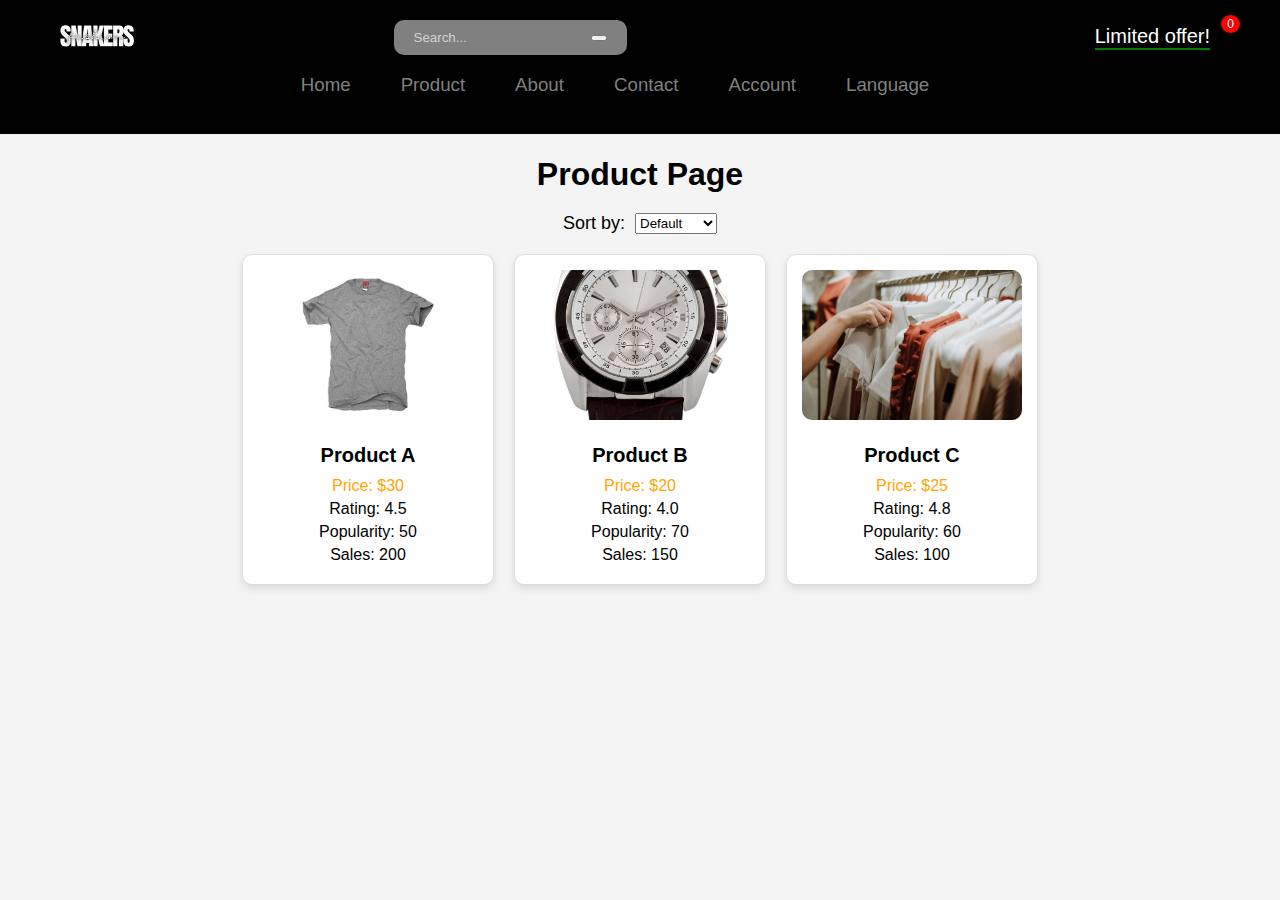
<file: products.html>
<!DOCTYPE html>
<html lang="en">
<head>
    <meta charset="UTF-8">
    <meta name="viewport" content="width=device-width, initial-scale=1.0">
    <title>Product Page</title>
    <link rel="stylesheet" href="styless.css">
    <style>
        body {
            font-family: "Lato", sans-serif;
            padding: 0px;
            margin: 0;
            background-color: #f4f4f4;
        }

        h1 {
            text-align: center;
            margin-bottom: 20px;
        }

        .sort-container {
            display: flex;
            justify-content: center;
            margin-bottom: 20px;
        }

        .sort-container label {
            margin-right: 10px;
            font-size: 18px;
        }

        .product-container {
            display: flex;
            flex-wrap: wrap;
            gap: 20px;
            justify-content: center;
        }

        .product-item {
            border: 1px solid #ddd;
            border-radius: 10px;
            padding: 15px;
            text-align: center;
            width: 220px;
            background-color: white;
            box-shadow: 0 4px 8px rgba(0, 0, 0, 0.1);
        }

        .product-item img {
            width: 100%;
            height: 150px;
            object-fit: cover;
            border-radius: 10px;
            margin-bottom: 10px;
        }

        .product-item h3 {
            font-size: 20px;
            margin: 10px 0;
        }

        .product-item p {
            margin: 5px 0;
        }
    </style>
</head>
<body>
    <nav>
        <div class="navtop">
            <div class="navItem logo">
                <img src="img/fashion (3).png" width="100" alt="Logo">
            </div>
            <div class="navItem search-container">
                <div class="search">
                    <input type="text" placeholder="Search..." class="searchInput">
                    <button type="submit"><i class="fa fa-search" name="search"></i></button>
                </div>
            </div>
            <div class="navItem limitedoffer-container">
                <span class="limitedoffer">Limited offer!</span>
                <div class="cart-icon">
                    <i class="fa fa-shopping-cart"></i>
                    <span class="cart-count">0</span>
                </div>
            </div>
        </div>
        <div class="navBottom">
            <a href="index.html"><h3 class="menuItem">Home</h3></a>
            <a href="checking.html"><h3 class="menuItem">Product</h3></a>
            <h3 class="menuItem">About</h3>
            <h3 class="menuItem">Contact</h3>
            <h3 class="menuItem">Account</h3>
            <h3 class="menuItem">Language
                <div class="dropdown">
                    <a href="#">English</a>
                    <a href="#">Urdu</a>
                </div>
            </h3>
        </div>
    </nav>
    <div class="container">
    <h1>Product Page</h1>
    <div class="sort-container">
        <label for="sort">Sort by:</label>
        <select id="sort" onchange="sortProducts()">
            <option value="default">Default</option>
            <option value="price">Price</option>
            <option value="popularity">Popularity</option>
            <option value="rating">Rating</option>
            <option value="sales">Sales</option>
        </select>
    </div>
    <div class="product-container" id="product-container">
        <div class="product-item" data-default="1" data-price="30" data-popularity="50" data-rating="4.5" data-sales="200">
            <img src="img/image19.jpg" alt="Product A">
            <h3>Product A</h3>
            <p>Price: $30</p>
            <p>Rating: 4.5</p>
            <p>Popularity: 50</p>
            <p>Sales: 200</p>
        </div>
        <div class="product-item" data-default="2" data-price="20" data-popularity="70" data-rating="4.0" data-sales="150">
            <img src="img/image14jpg-removebg-preview.png" alt="Product B">
            <h3>Product B</h3>
            <p>Price: $20</p>
            <p>Rating: 4.0</p>
            <p>Popularity: 70</p>
            <p>Sales: 150</p>
        </div>
        <div class="product-item" data-default="3" data-price="25" data-popularity="60" data-rating="4.8" data-sales="100">
            <img src="img/image17.jpg" alt="Product C">
            <h3>Product C</h3>
            <p>Price: $25</p>
            <p>Rating: 4.8</p>
            <p>Popularity: 60</p>
            <p>Sales: 100</p>
        </div>
    </div>
</div>
    <script>
        function sortProducts() {
            const sortBy = document.getElementById('sort').value;
            const container = document.getElementById('product-container');
            const products = Array.from(container.getElementsByClassName('product-item'));

            products.sort((a, b) => {
                const aValue = a.getAttribute(`data-${sortBy}`);
                const bValue = b.getAttribute(`data-${sortBy}`);

                if (sortBy === 'name') {
                    return aValue.localeCompare(bValue);
                } else {
                    return parseFloat(aValue) - parseFloat(bValue);
                }
            });

            container.innerHTML = '';
            products.forEach(product => container.appendChild(product));
        }
    </script>
</body>
</html>
</file>
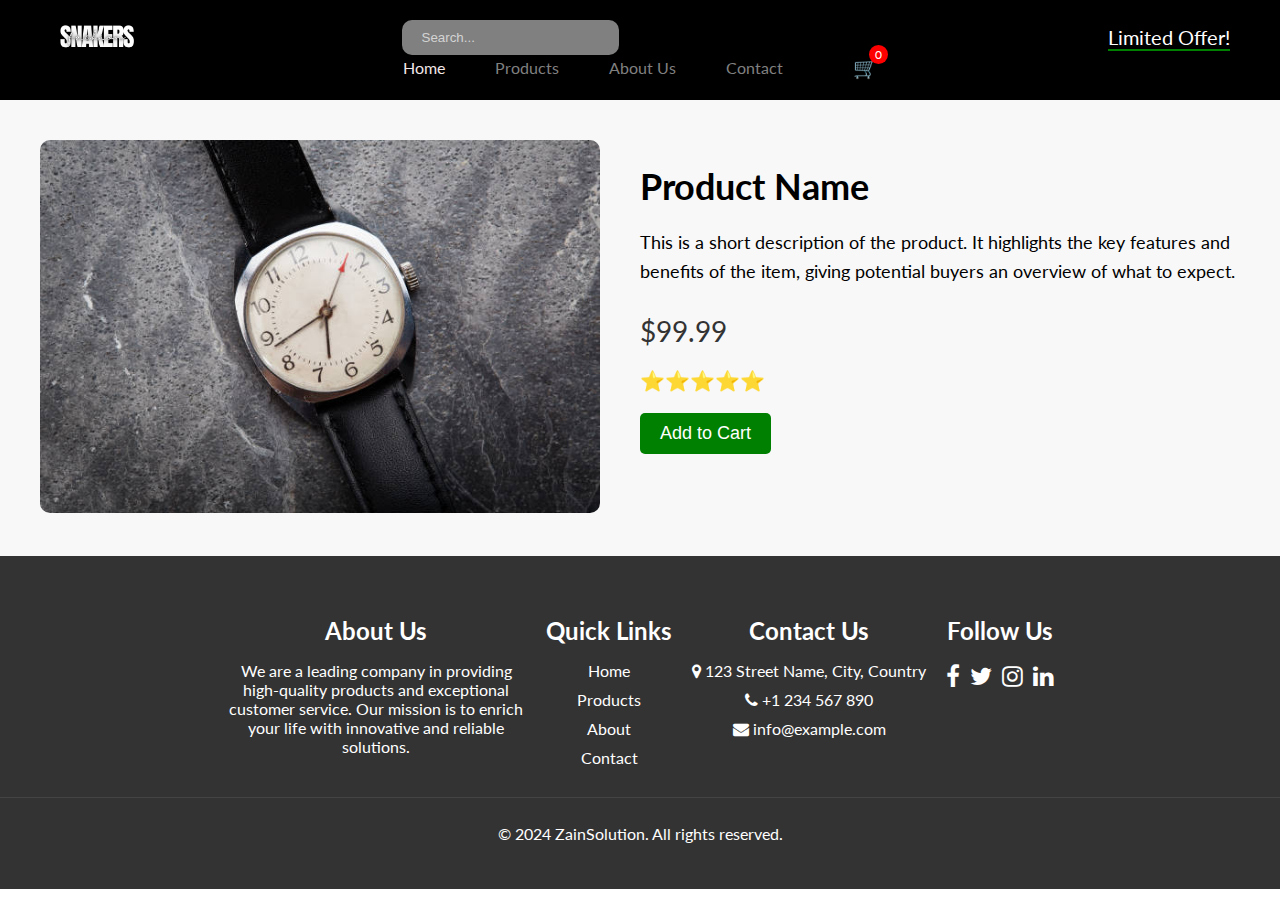
<file: productpages/product.html>
<!DOCTYPE html>
<html lang="en">
<head>
    <meta charset="UTF-8">
    <meta name="viewport" content="width=device-width, initial-scale=1.0">
    <link rel="preconnect" href="https://fonts.googleapis.com">
    <link rel="preconnect" href="https://fonts.gstatic.com" crossorigin>
    <link href="https://fonts.googleapis.com/css2?family=Lato:ital,wght@0,100;0,300;0,400;0,700;0,900;1,100;1,300;1,400;1,700;1,900&display=swap" rel="stylesheet">
    <link rel="stylesheet" href="https://cdnjs.cloudflare.com/ajax/libs/font-awesome/4.7.0/css/font-awesome.min.css">
    <title>Product Page</title>
    <link rel="stylesheet" href="../styless.css">
    <link rel="stylesheet" href="../productcss.css">
</head>
<body>
    <!-- Navigation -->
    <nav>
        <div class="navtop">
            <div class="navItem logo">
                <img src="../img/fashion (3).png" alt="Logo">
            </div>
            <div class="navItem search-container">
                <div class="search">
                    <input type="text" class="searchInput" placeholder="Search...">
                </div>
            </div>
            <div class="navItem limitedoffer-container">
                <span class="limitedoffer">Limited Offer!</span>
            </div>
        </div>
        <div class="navBottom">
            <div class="menuItem"><a href="../index.html"  >Home</a></div>
            <div class="menuItem">Products
                <div class="dropdown">
                    <a href="#">Category 1</a>
                    <a href="#">Category 2</a>
                </div>
            </div>
            <div class="menuItem">About Us</div>
            <div class="menuItem">Contact</div>
            <div class="cart-icon">
                <span class="cart-count">0</span>
                🛒
            </div>
        </div>
    </nav>

    <!-- Product Details Section -->
    <section class="product-details">
        <div class="product-container">
            <!-- Product Image -->
            <div class="product-image">
                <img src="../img/watch.jpg" alt="Product Name">
            </div>

            <!-- Product Information -->
            <div class="product-info">
                <h1 class="product-name">Product Name</h1>
                <p class="product-description">This is a short description of the product. It highlights the key features and benefits of the item, giving potential buyers an overview of what to expect.</p>
                <p class="product-price">$99.99</p>
                <div class="product-rating">
                    <span class="rating-star">⭐⭐⭐⭐⭐</span> <!-- Example star rating -->
                </div>
                <button class="add-to-cart">Add to Cart</button>
            </div>
        </div>
    </section>

    <!-- Footer Section -->
    <footer>
        <div class="footer-content">
            <div class="footer-section about">
                <h2>About Us</h2>
                <p>We are a leading company in providing high-quality products and exceptional customer service. Our mission is to enrich your life with innovative and reliable solutions.</p>
            </div>
            <div class="footer-section links">
                <h2>Quick Links</h2>
                <ul>
                    <li><a href="#">Home</a></li>
                    <li><a href="#">Products</a></li>
                    <li><a href="#">About</a></li>
                    <li><a href="#">Contact</a></li>
                </ul>
            </div>
            <div class="footer-section contact">
                <h2>Contact Us</h2>
                <ul>
                    <li><i class="fa fa-map-marker"></i> 123 Street Name, City, Country</li>
                    <li><i class="fa fa-phone"></i> +1 234 567 890</li>
                    <li><i class="fa fa-envelope"></i> info@example.com</li>
                </ul>
            </div>
            <div class="footer-section social">
                <h2>Follow Us</h2>
                <ul>
                    <li><a href="#"><i class="fa fa-facebook"></i></a></li>
                    <li><a href="#"><i class="fa fa-twitter"></i></a></li>
                    <li><a href="#"><i class="fa fa-instagram"></i></a></li>
                    <li><a href="#"><i class="fa fa-linkedin"></i></a></li>
                </ul>
            </div>
        </div>
        <div class="footer-bottom">
            <p>&copy; 2024 ZainSolution. All rights reserved.</p>
        </div>
    </footer>

    <!-- <script src="../javascripte.js"></script> -->
</body>
</html>
</file>
<file: styless.css>
body {
    font-family: "Lato", sans-serif;
    padding: 0;
    margin: 0;
}

nav {
    background-color: black;
    color: white;
    padding: 20px 50px;
    /* position: sticky; */
    top: 0;
    z-index: 1000;
}


.navbar img {
    max-width: 72px; /* Adjust as needed */
    height: auto;
}

.navBottom a{
    color: #f2e7e7;
    text-decoration: none;
}

.navtop {
    display: flex;
    align-items: center;
    justify-content: space-between;
}

.navItem.logo img {
    max-width: 100px;
}

.navItem.search-container {
    flex: 2;
    display: flex;
    justify-content: center;
}

.navItem.limitedoffer-container {
    flex: 1;
    display: flex;
    justify-content: flex-end;
}

.search {
    display: flex;
    align-items: center;
    background-color: gray;
    padding: 10px 20px;
    border-radius: 10px;
    transition: background-color 0.3s;
}

.search:hover {
    background-color: lightgray;
}

.searchInput {
    margin: 0;
    padding: 0;
    border: none;
    background-color: transparent;
    color: white;
    outline: none;
}

.searchInput::placeholder {
    color: lightgray;
}

.limitedoffer {
    font-size: 20px;
    border-bottom: 2px solid green;
    cursor: pointer;
}

.navBottom {
    display: flex;
    align-items: center;
    justify-content: center;
}

.menuItem {
    margin-right: 50px;
    cursor: pointer;
    color: gray;
    font-weight: 400;
    position: relative;
    transition: color 0.3s ease;
}

.menuItem:hover {
    color: white;
}

.cart-icon {
    font-size: 20px;
    margin-left: 20px;
    cursor: pointer;
    position: relative;
}

.cart-icon .cart-count {
    position: absolute;
    top: -10px;
    right: -10px;
    background-color: red;
    color: white;
    border-radius: 50%;
    padding: 2px 6px;
    font-size: 12px;
}

.dropdown {
    display: none;
    position: absolute;
    background-color: black;
    box-shadow: 0 8px 16px rgba(0, 0, 0, 0.2);
    z-index: 1;
}

.dropdown a {
    color: white;
    padding: 12px 16px;
    text-decoration: none;
    display: block;
    transition: background-color 0.3s ease;
}

.dropdown a:hover {
    background-color: gray;
}

.menuItem:hover .dropdown {
    display: block;
}

.slider {
    width: 100%;
    height: 100%;
    overflow: hidden;
    position: relative;
    background: url("https://media.istockphoto.com/id/153726345/photo/texture-of-real-wall.jpg?s=612x612&w=0&k=20&c=RL22NwPdhM_TBaAjerzw4-BQQbOPMK9jS-8djKKMlVQ=");
    clip-path: polygon(0 0, 100% 0, 100% 90%, 0 99%);
}

.sliderwrapper {
    display: flex;
    width: 300%;
    transition: transform 0.5s ease;
}

.sliderItem {
    width: 100%;
    flex: 1;
    position: relative;
    display: flex;
    justify-content: center;
    align-items: center;
    text-align: center;
}

.slidebg {
    width: 400px;
    height: 400px;
    border-radius: 50%;
    position: absolute;
    background-color: rgb(21, 21, 15);
    top: 50%;
    left: 50%;
    transform: translate(-50%, -50%);
    z-index: 1;
}

.sliderItem img {
    max-width: 80%;
    height: auto;
    position: relative;
    z-index: 2;
    transition: transform 0.3s ease;
}

.sliderItem img:hover {
    transform: scale(1.05);
}

.sliderItem:nth-child(1) .slidebg {
    background-color: rgb(32, 34, 34);
}

.sliderItem:nth-child(2) .slidebg {
    background-color: rgb(232, 244, 244);
}

.sliderItem:nth-child(3) .slidebg {
    background-color: palegreen;
}

.sliderTitle,
.sliderprice,
.butbutton {
    position: absolute;
    top: 10%;
    font-size: 60px;
    font-weight: 900;
    color: white;
    z-index: 3;
}

.sliderprice {
    left: 10%;
    font-size: 40px;
    font-weight: 300;
    border: 1px solid gray;
}

.butbutton {
    top: 70%;
    background-color: green;
    border: none;
    cursor: pointer;
    font-size: 20px;
    padding: 10px 20px;
    transition: background-color 0.3s ease, color 0.3s ease;
}

.butbutton:hover {
    background-color: rgb(171, 188, 171);
    color: black;
}

.prev,
.next {
    cursor: pointer;
    position: absolute;
    top: 50%;
    width: auto;
    padding: 16px;
    color: white;
    font-weight: bold;
    font-size: 18px;
    transition: 0.6s ease;
    border-radius: 0 3px 3px 0;
    user-select: none;
}

.next {
    right: 0;
    border-radius: 3px 0 0 3px;
}

.prev:hover,
.next:hover {
    background-color: rgba(0, 0, 0, 0.8);
}

.image-set-container {
    display: flex;
    justify-content: center;
    gap: 20px;
    padding: 20px;
}

.image-set {
    display: flex;
    gap: 10px;
}

.image-item img {
    width: 220px;
    height: 220px;
    object-fit: cover;
}

/* New About Section Styles */
.about-section {
    display: flex;
    justify-content: center;
    align-items: center;
    padding: 50px 20px;
    background-color: #f4f4f4;
    clip-path: polygon(0 0, 100% 12%, 100% 100%, 0 99%);
}

.about-content {
    display: flex;
    gap: 20px;
    max-width: 1200px;
    width: 100%;
}

.about-content img {
    max-width: 400px;
    width: 100%;
    border-radius: 10px;
}

.about-text {
    max-width: 800px;
}

.about-text h2 {
    font-size: 36px;
    margin-bottom: 20px;
}

.about-text p {
    font-size: 18px;
    line-height: 1.6;
    margin-bottom: 10px;
}

/* Featured Products Section Styling */
.featured-products {
    padding: 40px;
    background-color: #fff;
    text-align: center;
}

.featured-products h2 {
    font-size: 28px;
    margin-bottom: 20px;
}

.product-gallery {
    display: flex;
    justify-content: space-around;
    flex-wrap: wrap;
    gap: 20px;
}

.product-item {
    width: 220px;
    border: 1px solid #ddd;
    border-radius: 10px;
    padding: 15px;
    text-align: center;
    background-color: #f9f9f9;
    transition: transform 0.3s ease, box-shadow 0.3s ease;
}

/* Hover effect for product items */
.product-item:hover {
    transform: translateY(-10px);
    box-shadow: 0 4px 8px rgba(0, 0, 0, 0.2);
}

.product-item img {
    width: 100%;
    height: 208px;
    border-radius: 10px;
    transition: opacity 0.3s ease;
}

/* Hover effect for images */
.product-item:hover img {
    opacity: 0.8;
}

.product-item h3 {
    font-size: 20px;
    margin: 10px 0;
}

.product-item p {
    font-size: 16px;
    margin: 5px 0;
}

.product-item p:first-of-type {
    color: #ffa500; /* Orange for ratings */
}

/* Latest Products Section Styling */
.latest-products {
    padding: 40px;
    background-color: #f8f8f8;
    text-align: center;
}

.latest-products h2 {
    font-size: 28px;
    margin-bottom: 20px;
}

.product-gallery {
    display: flex;
    flex-wrap: wrap;
    justify-content: space-between;
    gap: 20px;
}

.product-item {
    width: calc(25% - 20px);
    border: 1px solid #ddd;
    border-radius: 10px;
    padding: 15px;
    text-align: center;
    background-color: #fff;
    transition: transform 0.3s ease, box-shadow 0.3s ease;
}

/* Hover effect for product items */
.product-item:hover {
    transform: translateY(-10px);
    box-shadow: 0 4px 8px rgba(0, 0, 0, 0.2);
}

.product-item img {
    width: 100%;
    height: 208px;
    border-radius: 10px;
    object-fit: cover;
    transition: opacity 0.3s ease;
}

/* Hover effect for images */
.product-item:hover img {
    opacity: 0.8;
}

.product-item h3 {
    font-size: 18px;
    margin: 10px 0;
}

.product-item .rating {
    font-size: 16px;
    color: #ffa500;
    margin: 5px 0;
}

.product-item .price {
    font-size: 16px;
    color: #333;
    margin: 5px 0;
}

/* Footer Styles */
footer {
    background-color: #333;
    color: white;
    padding: 20px 0;
    text-align: center;
}

.footer-content {
    display: flex;
    flex-wrap: wrap;
    justify-content: center;
    gap: 20px;
    padding: 20px;
}

.footer-section {
    max-width: 300px;
}

.footer-section h2 {
    font-size: 1.5rem;
    margin-bottom: 10px;
}

.footer-section p,
.footer-section ul,
.footer-section li {
    font-size: 1rem;
    margin-bottom: 10px;
    list-style: none;
}

.footer-section ul {
    padding: 0;
}

.footer-section a {
    color: white;
    text-decoration: none;
}

.footer-section a:hover {
    text-decoration: underline;
}

.footer-bottom {
    border-top: 1px solid #444;
    padding: 10px;
}

.social ul {
    display: flex;
    justify-content: center;
    gap: 10px;
}

.social ul li {
    display: inline-block;
}

.social ul li a {
    color: white;
    font-size: 1.5rem;
}

/* Adjustments for screen sizes */
@media (min-width: 1024px) and (max-width: 1439px) {
    .sliderItem img {
        max-width: 60%;
    }

    .slidebg {
        width: 300px;
        height: 300px;
    }

    .sliderTitle,
    .sliderprice {
        font-size: 50px;
    }

    .butbutton {
        top: 80%;
        font-size: 18px;
    }
}

@media (min-width: 1440px) {
    .sliderItem img {
        max-width: 50%;
    }

    .slidebg {
        width: 350px;
        height: 350px;
    }

    .sliderTitle,
    .sliderprice {
        font-size: 55px;
    }

    .butbutton {
        top: 75%;
        font-size: 18px;
    }
}

@media (max-width: 1200px) {
    .navItem.search-container {
        flex: 1;
    }

    .navItem.limitedoffer-container {
        display: none;
    }

    .navBottom {
        flex-direction: column;
        align-items: flex-start;
    }

    .menuItem {
        margin-right: 0;
        margin-bottom: 10px;
    }

    .sliderItem img {
        max-width: 70%;
    }

    .slidebg {
        width: 300px;
        height: 300px;
    }

    .sliderTitle,
    .sliderprice {
        font-size: 50px;
    }

    .butbutton {
        top: 80%;
        font-size: 18px;
    }
}

@media (max-width: 768px) {
    nav {
        padding: 10px 20px;
    }

    .navItem.search-container {
        flex: 1;
        justify-content: flex-start;
    }

    .search {
        padding: 5px 10px;
    }

    .navBottom {
        flex-direction: column;
        align-items: flex-start;
    }

    .menuItem {
        margin-right: 0;
        margin-bottom: 10px;
    }

    .sliderItem img {
        max-width: 60%;
    }

    .slidebg {
        width: 250px;
        height: 250px;
    }

    .sliderTitle,
    .sliderprice {
        font-size: 40px;
    }

    .butbutton {
        top: 85%;
        font-size: 16px;
    }
}

@media (max-width: 480px) {
    nav {
        padding: 10px;
    }

    .navItem.search-container {
        flex: 1;
        justify-content: flex-start;
    }

    .search {
        padding: 5px 10px;
    }

    .navBottom {
        flex-direction: column;
        align-items: flex-start;
    }

    .menuItem {
        margin-right: 0;
        margin-bottom: 10px;
    }

    .sliderItem img {
        max-width: 50%;
    }

    .slidebg {
        width: 200px;
        height: 200px;
    }

    .sliderTitle,
    .sliderprice {
        font-size: 30px;
    }

    .butbutton {
        top: 90%;
        font-size: 14px;
    }
}
</file>
<file: productcss.css>
/* Product Details Section */
.product-details {
    padding: 40px;
    background-color: #f8f8f8;
}

.product-container {
    display: flex;
    gap: 40px;
    max-width: 1200px;
    margin: 0 auto;
}

.product-image img {
    max-width: 100%;
    height: auto;
    border-radius: 10px;
}

.product-info {
    max-width: 600px;
}

.product-name {
    font-size: 36px;
    margin-bottom: 20px;
}

.product-description {
    font-size: 18px;
    line-height: 1.6;
    margin-bottom: 20px;
}

.product-price {
    font-size: 28px;
    color: #333;
    margin-bottom: 20px;
}

.product-rating {
    margin-bottom: 20px;
}

.rating-star {
    font-size: 20px;
    color: #ffa500; /* Orange for stars */
}

.add-to-cart {
    background-color: green;
    color: white;
    border: none;
    font-size: 18px;
    padding: 10px 20px;
    cursor: pointer;
    border-radius: 5px;
}

.add-to-cart:hover {
    background-color: darkgreen;
}
</file>
